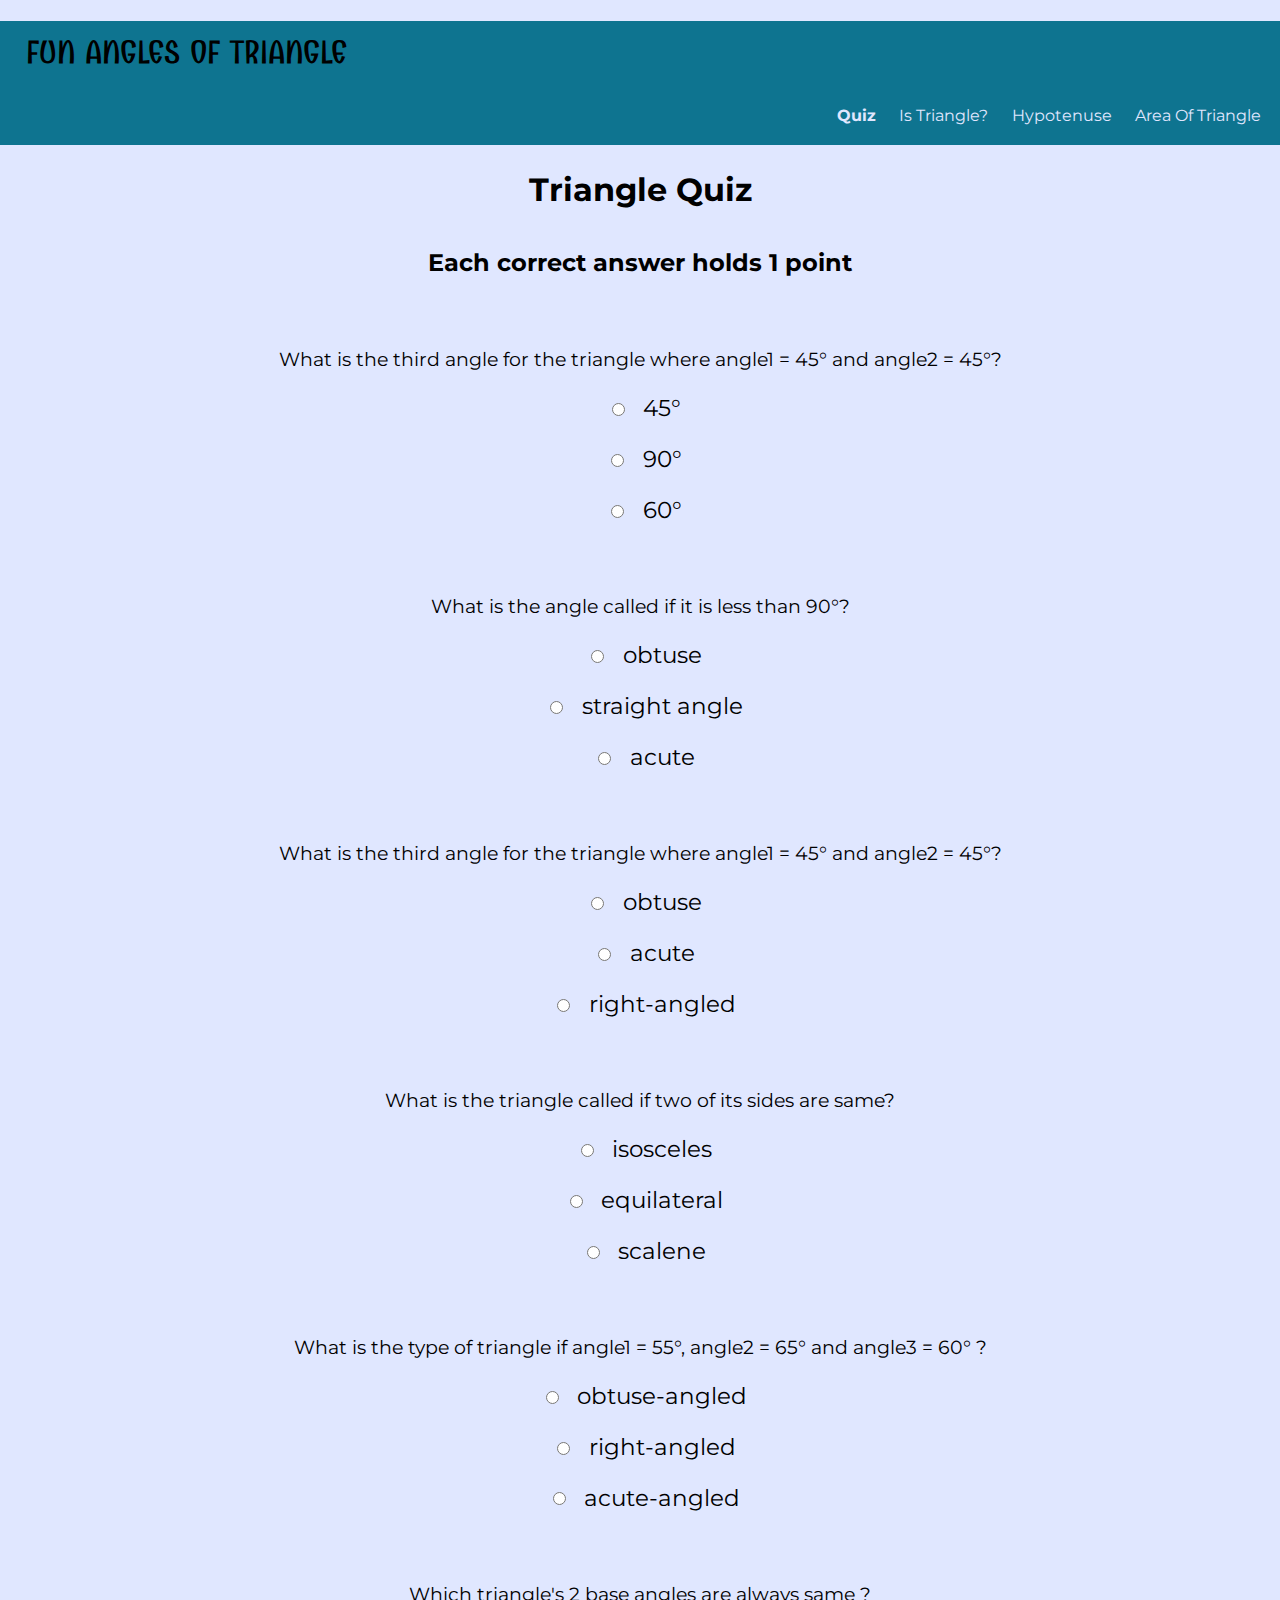
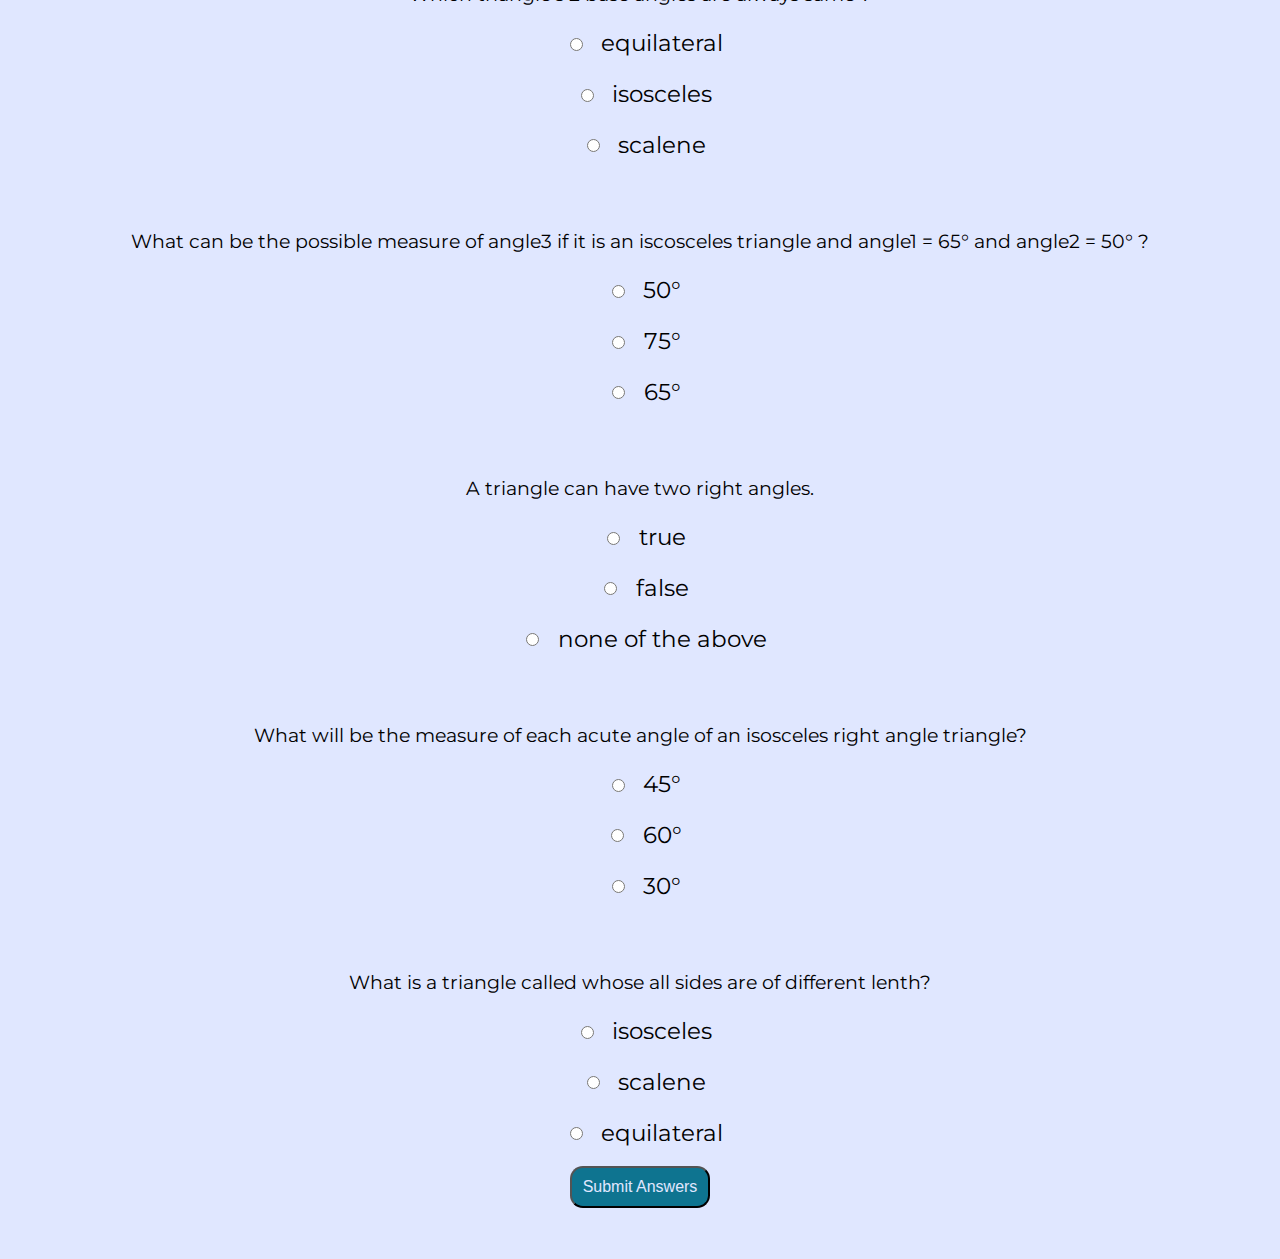
<file: index.html>
<!DOCTYPE html>
<html lang="en">
<head>
    <meta charset="UTF-8">
    <meta http-equiv="X-UA-Compatible" content="IE=edge">
    <meta name="viewport" content="width=device-width, initial-scale=1.0">
    <title>Quiz</title>
    <link href="styles.css" rel="stylesheet" />
</head>
<body>
<header>
    <h1 class="heading">FUN ANGLES OF TRIANGLE</h1>
    <nav class="nav-bar">
                <a class="link link-active nav-link-hover" href="index.html">Quiz</a>

                <a class="link nav-link-hover" href="isTriangle.html">Is Triangle?</a>
 
                <a class="link nav-link-hover" href="hypotenuse.html">Hypotenuse</a>
            
                <a class="link nav-link-hover" href="areaOfTriangle.html">Area Of Triangle</a>

        </ul>
    </nav>
</header>
    
    <h1>Triangle Quiz</h1>
    <h2>Each correct answer holds 1 point</h2>
    
    <form class="quiz-form">
        <div class="question-container">
            <p>What is the third angle for the triangle where angle1 = 45° and angle2 = 45°?</p>
            <label>
                <input type="radio" name="question1" value="45°" /> 45°
            </label>
            <label>
                <input type="radio" name="question1" value="90°" /> 90°
            </label>
            <label>
                <input type="radio" name="question1" value="60°" /> 60°
            </label>
        </div>

        <div class="question-container">
            <p>What is the angle called if it is less than 90°?</p>
            <label>
                <input type="radio" name="question2" value="obtuse" /> obtuse
            </label>
            <label>
                <input type="radio" name="question2" value="straight angle" /> straight angle
            </label>
            <label>
                <input type="radio" name="question2" value="acute" /> acute
            </label>
        </div>

        <div class="question-container">
            <p>What is the third angle for the triangle where angle1 = 45° and angle2 = 45°?</p>
            <label>
                <input type="radio" name="question3" value="obtuse" /> obtuse 
            </label>
            <label>
                <input type="radio" name="question3" value="acute" /> acute
            </label>
            <label>
                <input type="radio" name="question3" value="right-angled" /> right-angled
            </label>
        </div>

        <div class="question-container">
            <p>What is the triangle called if two of its sides are same?</p>
            <label>
                <input type="radio" name="question4" value="isosceles" /> isosceles
            </label>
            <label>
                <input type="radio" name="question4" value="equilateral" /> equilateral
            </label>
            <label>
                <input type="radio" name="question4" value="scalene" /> scalene
            </label>
        </div>

        <div class="question-container">
            <p>What is the type of triangle if angle1 = 55°, angle2 = 65° and angle3 = 60° ?</p>
            <label>
                <input type="radio" name="question5" value="obtuse-angled" /> obtuse-angled
            </label>
            <label>
                <input type="radio" name="question5" value="right-angled" /> right-angled
            </label>
            <label>
                <input type="radio" name="question5" value="acute-angled" /> acute-angled
            </label>
        </div>

        <div class="question-container">
            <p>Which triangle's 2 base angles are always same ?</p>
            <label>
                <input type="radio" name="question6" value="equilateral" /> equilateral
            </label>
            <label>
                <input type="radio" name="question6" value="isosceles" /> isosceles
            </label>
            <label>
                <input type="radio" name="question6" value="scalene" /> scalene
            </label>
        </div>

        <div class="question-container">
            <p>What can be the possible measure of angle3 if it is an iscosceles triangle and angle1 = 65° and angle2 = 50° ?</p>
            <label>
                <input type="radio" name="question7" value="50°" /> 50°
            </label>
            <label>
                <input type="radio" name="question7" value="75°" /> 75°
            </label>
            <label>
                <input type="radio" name="question7" value="65°" /> 65°
            </label>
        </div>

        <div class="question-container">
            <p>A triangle can have two right angles.</p>
            <label>
                <input type="radio" name="question8" value="true" /> true
            </label>
            <label>
                <input type="radio" name="question8" value="false" /> false
            </label>
            <label>
                <input type="radio" name="question8" value="none of the above" /> none of the above
            </label>
        </div>

        <div class="question-container">
            <p>What will be the measure of each acute angle of an isosceles right angle triangle?</p>
            <label>
                <input type="radio" name="question9" value="45°" /> 45°
            </label>
            <label>
                <input type="radio" name="question9" value="60°" /> 60°
            </label>
            <label>
                <input type="radio" name="question9" value="30°" /> 30°
            </label>
        </div>

        <div class="question-container">
            <p>What is a triangle called whose all sides are of different lenth?</p>
            <label>
                <input type="radio" name="question10" value="isosceles" /> isosceles
            </label>
            <label>
                <input type="radio" name="question10" value="scalene" /> scalene
            </label>
            <label>
                <input type="radio" name="question10" value="equilateral" /> equilateral
            </label>
        </div>

    </form>

    <button id="submit-ans-btn">Submit Answers</button>

    <div id="output-div"></div>

</body>
<script src="quiz.js" type="text/javascript"></script>
</html>
</file>
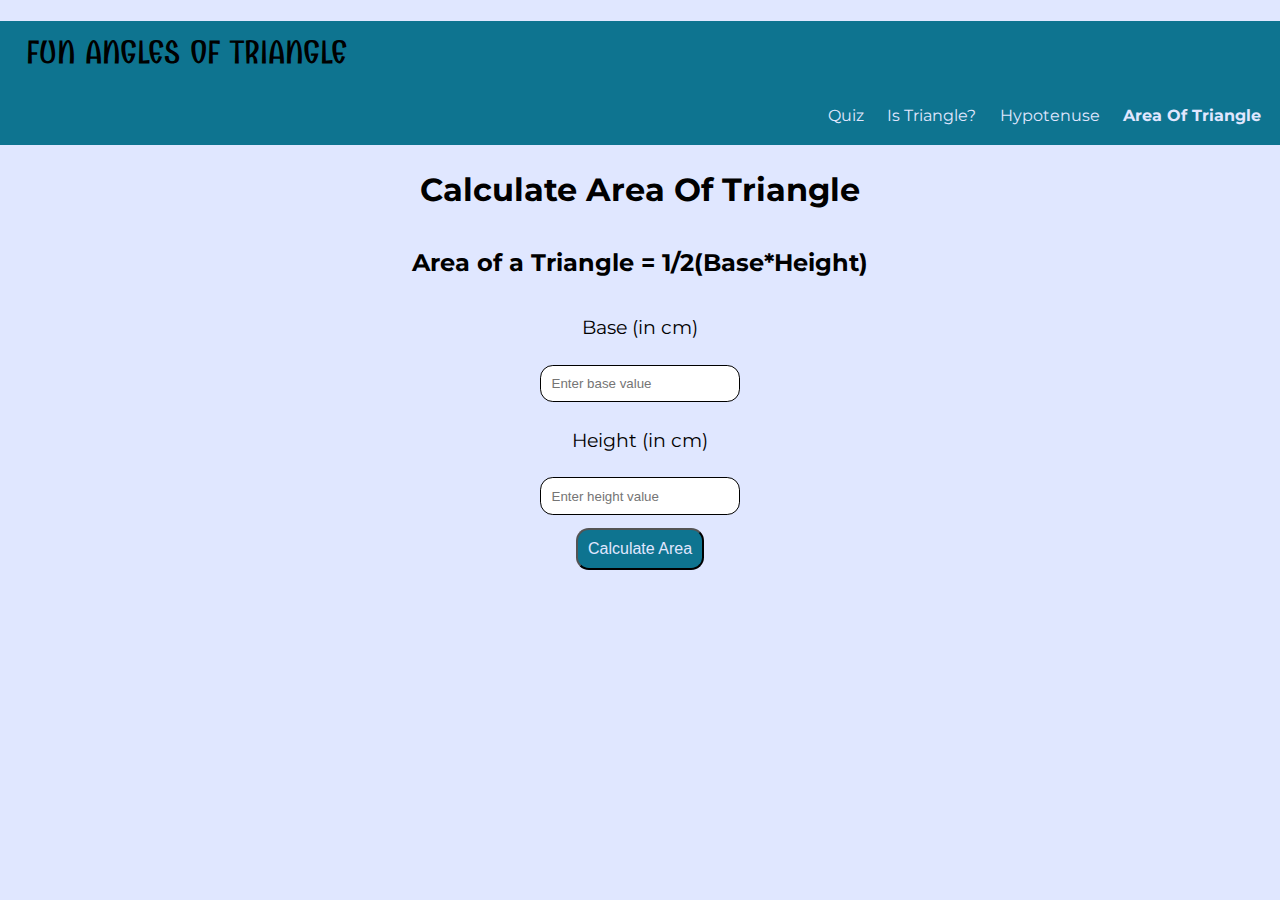
<file: areaOfTriangle.html>
<!DOCTYPE html>
<html lang="en">
<head>
    <meta charset="UTF-8">
    <meta http-equiv="X-UA-Compatible" content="IE=edge">
    <meta name="viewport" content="width=device-width, initial-scale=1.0">
    <title>Area Of Triangle</title>
    <link href="styles.css" rel="stylesheet" />
</head>
<body>
    <header>
        <h1 class="heading">FUN ANGLES OF TRIANGLE</h1>
        <nav class="nav-bar">
                    <a class="link nav-link-hover" href="index.html">Quiz</a>
    
                    <a class="link nav-link-hover" href="isTriangle.html">Is Triangle?</a>
     
                    <a class="link nav-link-hover" href="hypotenuse.html">Hypotenuse</a>
                
                    <a class="link link-active nav-link-hover" href="areaOfTriangle.html">Area Of Triangle</a>
    
            </ul>
        </nav>
    </header>

    <h1>Calculate Area Of Triangle</h1>

    <h2>Area of a Triangle = 1/2(Base*Height)</h2>

    <div class="container">
        <label>Base (in cm)</label>
        <input class="input-length" type="number" min="0" placeholder="Enter base value" />

        <label>Height (in cm)</label>
        <input class="input-length" type="number" min="0" placeholder="Enter height value" />
    </div>

    <button id="calculate-area-btn">Calculate Area</button>

    <div id="output-div"></div>

    <script src="areaOfTriangle.js" type="text/javascript"></script>
    
</body>
</html>
</file>
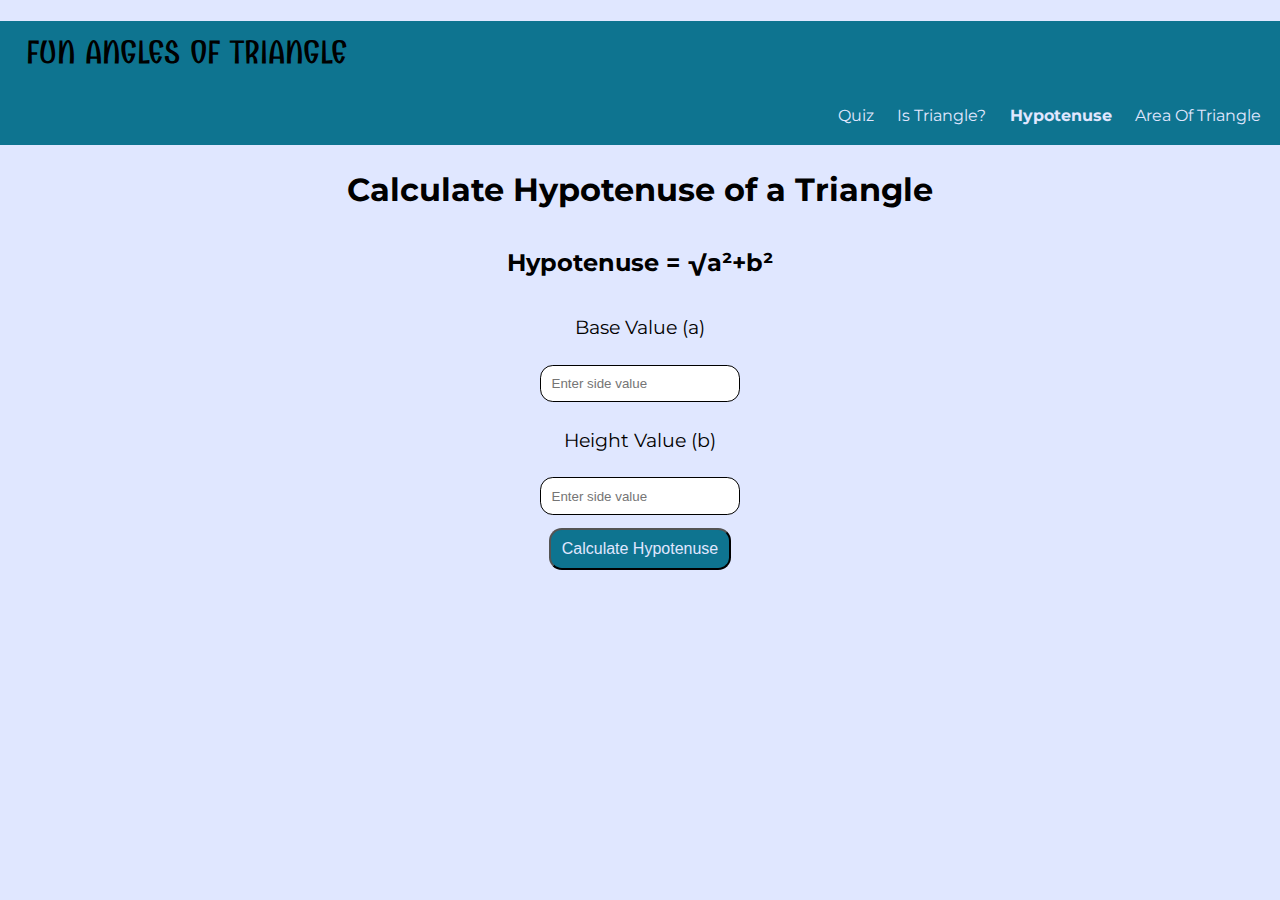
<file: hypotenuse.html>
<!DOCTYPE html>
<html lang="en">
<head>
    <meta charset="UTF-8">
    <meta http-equiv="X-UA-Compatible" content="IE=edge">
    <meta name="viewport" content="width=device-width, initial-scale=1.0">
    <title>Hypotenuse</title>
    <link href="styles.css" rel="stylesheet" />
</head>
<body>
    <header>
        <h1 class="heading">FUN ANGLES OF TRIANGLE</h1>
        <nav class="nav-bar">
                    <a class="link nav-link-hover" href="index.html">Quiz</a>
    
                    <a class="link nav-link-hover" href="isTriangle.html">Is Triangle?</a>
     
                    <a class="link link-active nav-link-hover" href="hypotenuse.html">Hypotenuse</a>
                
                    <a class="link nav-link-hover" href="areaOfTriangle.html">Area Of Triangle</a>
    
            </ul>
        </nav>
    </header>
    
    <h1>Calculate Hypotenuse of a Triangle</h1>

    <h2>Hypotenuse = √a²+b² </h2>

    <div class="container">
        <label for="input-base">Base Value (a)</label>
        <input class="input-length" type="number" min="0" placeholder="Enter side value" />

        <label for="input-height">Height Value (b)</label>
        <input class="input-length" type="number" min="0" placeholder="Enter side value" />
    </div>

    <button id="calculate-hypotenuse-btn">Calculate Hypotenuse</button>

    <div id="output-div"></div>

    <script src="hypotenuse.js" type="text/javascript"></script>

</body>
</html>
</file>
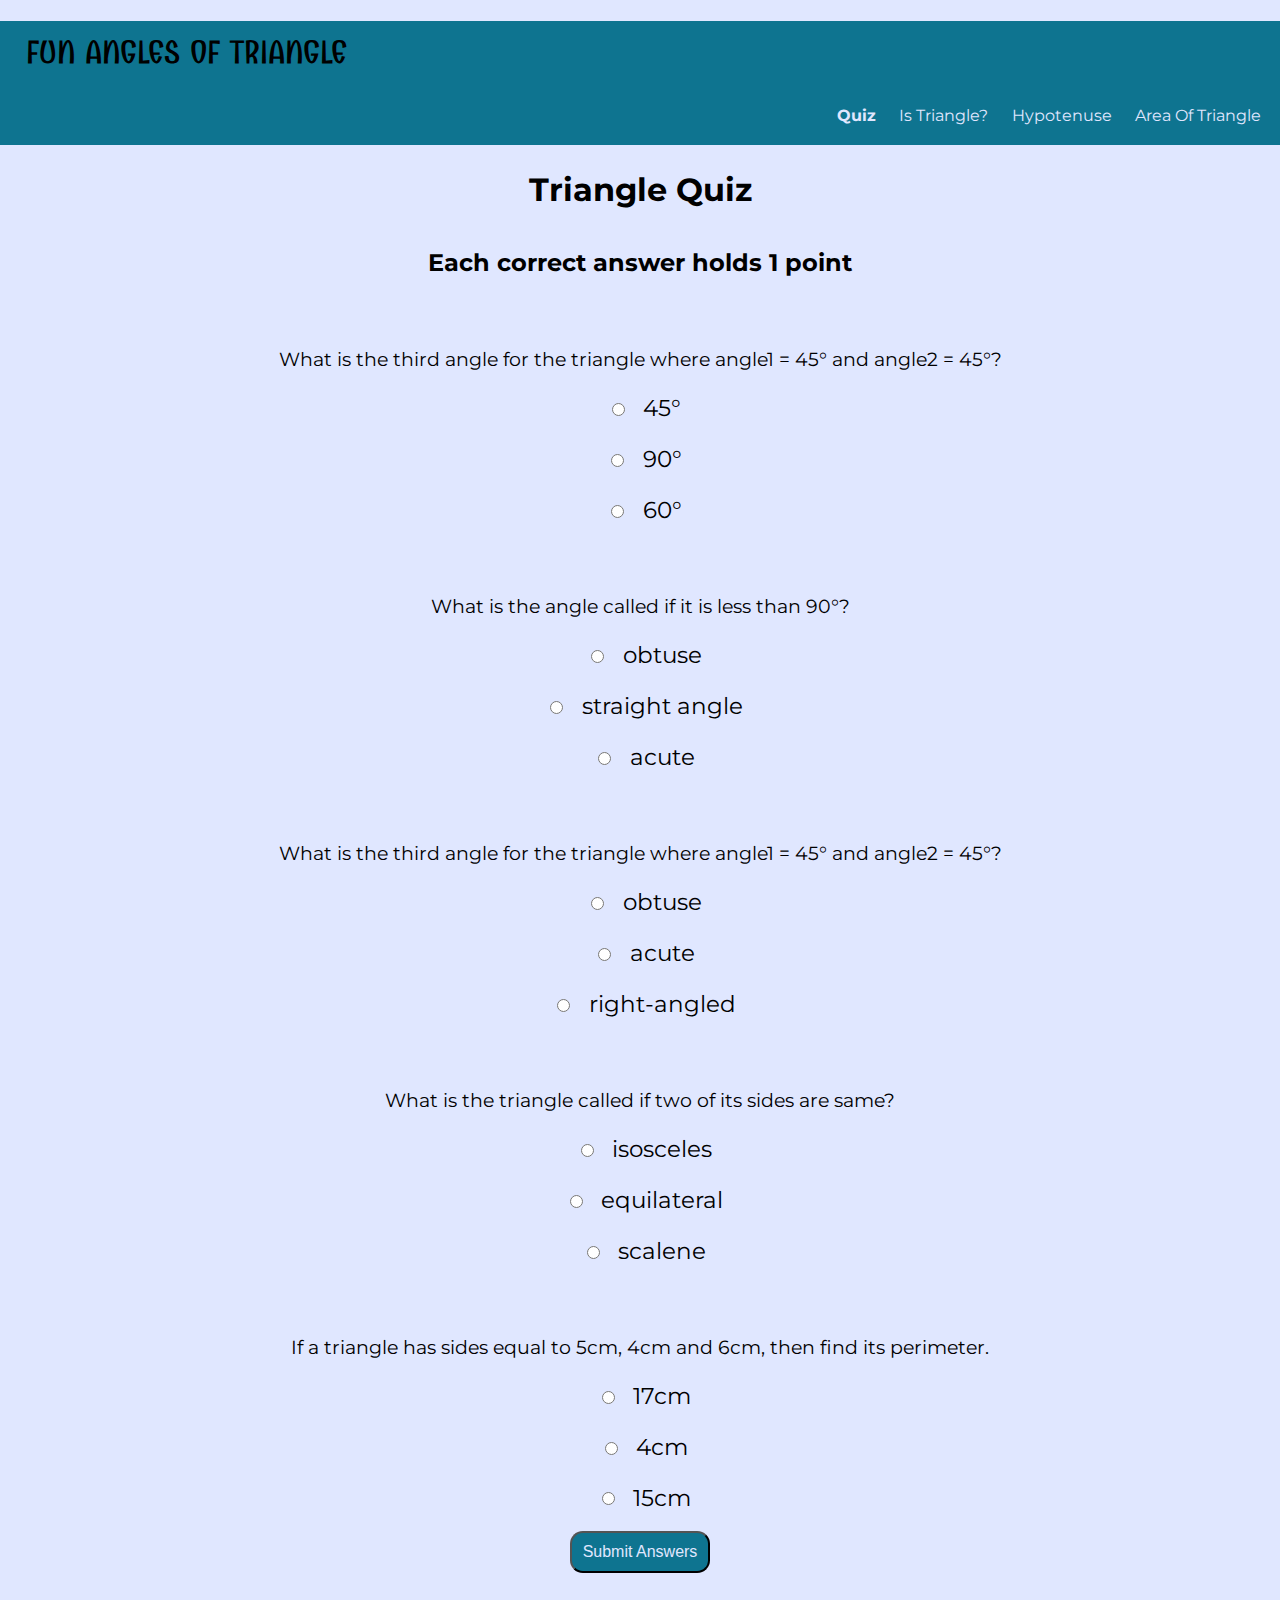
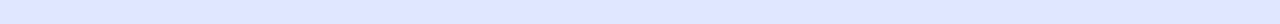
<file: quiz.html>
<!DOCTYPE html>
<html lang="en">
<head>
    <meta charset="UTF-8">
    <meta http-equiv="X-UA-Compatible" content="IE=edge">
    <meta name="viewport" content="width=device-width, initial-scale=1.0">
    <title>Quiz</title>
    <link href="styles.css" rel="stylesheet" />
</head>
<body>
<header>
    <h1 class="heading">FUN ANGLES OF TRIANGLE</h1>
    <nav class="nav-bar">
                <a class="link link-active nav-link-hover" href="quiz.html">Quiz</a>

                <a class="link nav-link-hover" href="isTriangle.html">Is Triangle?</a>
 
                <a class="link nav-link-hover" href="hypotenuse.html">Hypotenuse</a>
            
                <a class="link nav-link-hover" href="areaOfTriangle.html">Area Of Triangle</a>

        </ul>
    </nav>
</header>
    
    <h1>Triangle Quiz</h1>
    <h2>Each correct answer holds 1 point</h2>
    
    <form class="quiz-form">
        <div class="question-container">
            <p>What is the third angle for the triangle where angle1 = 45° and angle2 = 45°?</p>
            <label>
                <input type="radio" name="question1" value="45°" /> 45°
            </label>
            <label>
                <input type="radio" name="question1" value="90°" /> 90°
            </label>
            <label>
                <input type="radio" name="question1" value="60°" /> 60°
            </label>
        </div>

        <div class="question-container">
            <p>What is the angle called if it is less than 90°?</p>
            <label>
                <input type="radio" name="question2" value="obtuse" /> obtuse
            </label>
            <label>
                <input type="radio" name="question2" value="straight angle" /> straight angle
            </label>
            <label>
                <input type="radio" name="question2" value="acute" /> acute
            </label>
        </div>

        <div class="question-container">
            <p>What is the third angle for the triangle where angle1 = 45° and angle2 = 45°?</p>
            <label>
                <input type="radio" name="question3" value="obtuse" /> obtuse 
            </label>
            <label>
                <input type="radio" name="question3" value="acute" /> acute
            </label>
            <label>
                <input type="radio" name="question3" value="right-angled" /> right-angled
            </label>
        </div>

        <div class="question-container">
            <p>What is the triangle called if two of its sides are same?</p>
            <label>
                <input type="radio" name="question4" value="isosceles" /> isosceles
            </label>
            <label>
                <input type="radio" name="question4" value="equilateral" /> equilateral
            </label>
            <label>
                <input type="radio" name="question4" value="scalene" /> scalene
            </label>
        </div>

        <div class="question-container">
            <p>If a triangle has sides equal to 5cm, 4cm and 6cm, then find its perimeter.</p>
            <label>
                <input type="radio" name="question5" value="17cm" /> 17cm
            </label>
            <label>
                <input type="radio" name="question5" value="4cm" /> 4cm
            </label>
            <label>
                <input type="radio" name="question5" value="15cm" /> 15cm
            </label>
        </div>

    </form>

    <button id="submit-ans-btn">Submit Answers</button>

    <div id="output-div"></div>

</body>
<script src="quiz.js" type="text/javascript"></script>
</html>
</file>
<file: styles.css>
@import url('https://fonts.googleapis.com/css2?family=Montserrat:wght@500&display=swap');

@import url('https://fonts.googleapis.com/css2?family=Combo&display=swap');
      
:root{
    --primary-color : #0e7490;
    --secondary-color: #e0e7ff;
    font-family: 'Montserrat', sans-serif;
}

body{
    background-color: var(--secondary-color);
    margin: 0;
    text-align: center;
}
    
.nav-bar {
    text-align: right;
    width: 100%;
    height: 3vw;
    margin-bottom: 2%;
}

.nav-pills{
    font-size: medium;
}

.heading{
    font-family: 'Combo', cursive;
    display: block;
    text-align:left;
    padding: 1% 2%;
}

header{
    background-color: var(--primary-color);
}
     
.link{
    text-decoration: none;
    color: var(--secondary-color);
    display: inline;
    padding-right: 1.5%;
}

.link-active{
    font-weight: bold;
}

.question-container{
    margin-top: 2.5%;
    padding-top: 1%;
    font-size: larger;
}

#output-div{
    padding: 1%;
    font-size: larger;
    margin-bottom: 2%;
}

button{
    background-color: var(--primary-color);
    color: var(--secondary-color);
    padding: 0.8%;
    font-size: medium;
    border-radius: 0.8rem;
    margin: auto;
    width: auto;
}

label{
    display: block;
    font-size: larger;
    margin: 1%;
}

input{
    padding: 0.8%;
    margin: 1%;
    border: 1.5px solid black;
    border-radius: 0.8rem;
}

h2{
    margin: 3%;
}

button:hover{
    background-color: var(--secondary-color);
    color: var(--primary-color);
    font-weight: 550;
}

.nav-link-hover:hover{
    color: black;
}

@media only screen and (max-width:600px){
    .nav-bar{
        padding-bottom: 15%;
    }
}
</file>
